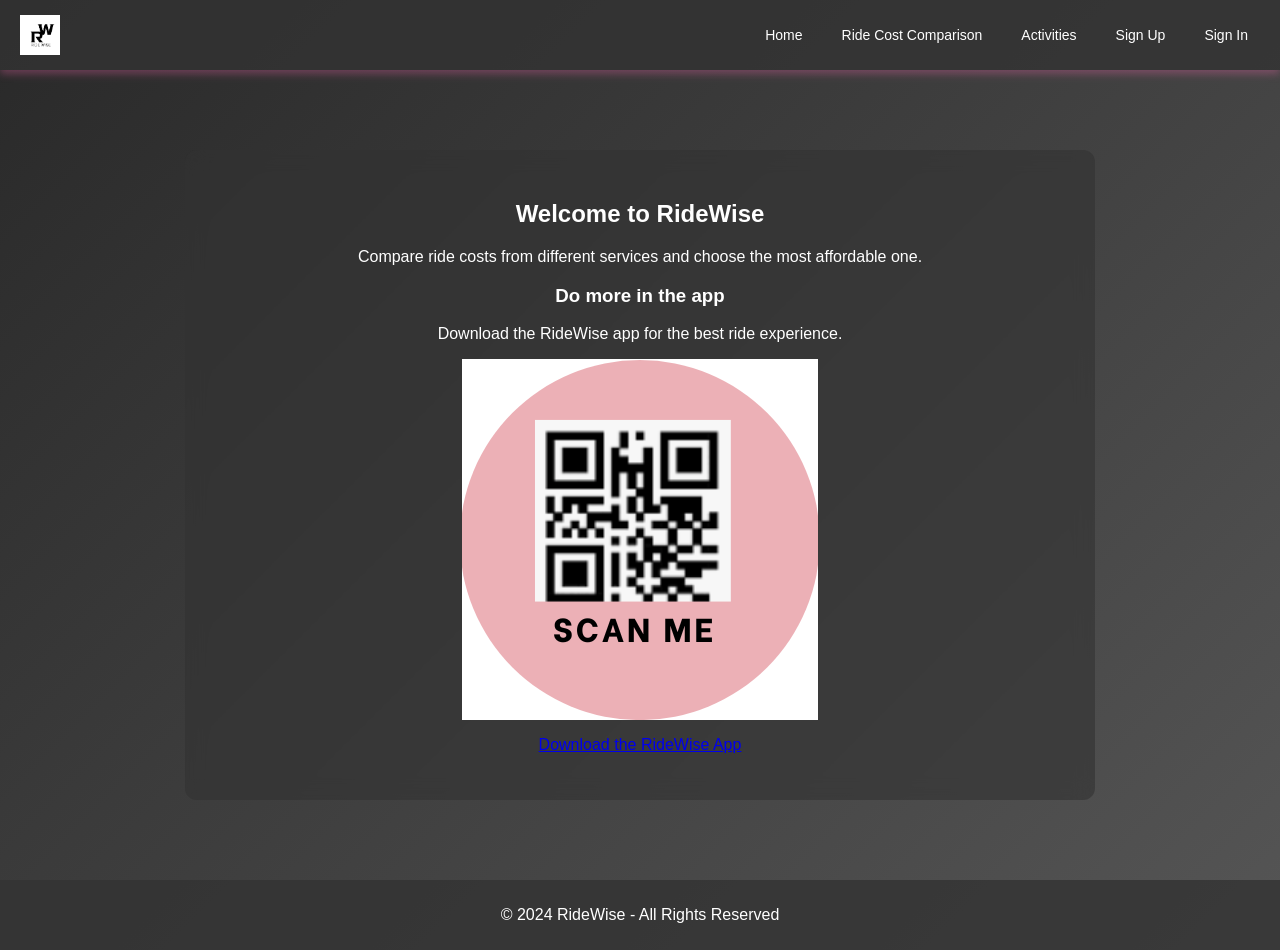
<file: index.html>
<html>
<head>
    <title>RideWise</title>
    <link rel="stylesheet" href="vehicle.css">
</head>
<body>
    <header>
        <div class="logo-title">
            <img src="R.png" alt="Logo"> 
        </div>
        <nav> 
            <a href="index.html">Home</a>
            <a href="vehicle_cost.html">Ride Cost Comparison</a>
            <a href="activities.html">Activities</a>
            <a href="sign_up.html">Sign Up</a>
            <a href="sign_in.html">Sign In</a>
        </nav>
    </header>
    
    <main>
        <h2>Welcome to RideWise</h2>
        <p>Compare ride costs from different services and choose the most affordable one.</p>
        <section class="qr-code-section">
            <h3>Do more in the app</h3>
            <p>Download the RideWise app for the best ride experience.</p>
            <img src="R (1).png" alt="Scan to Download RideWise App">
            <p><a href="https://www.ridewise.com/" target="_blank">Download the RideWise App</a></p>
        </section>
    </main>
    <footer>
        <p>&copy; 2024 RideWise - All Rights Reserved</p>
    </footer>
</body>
</html>
</file>
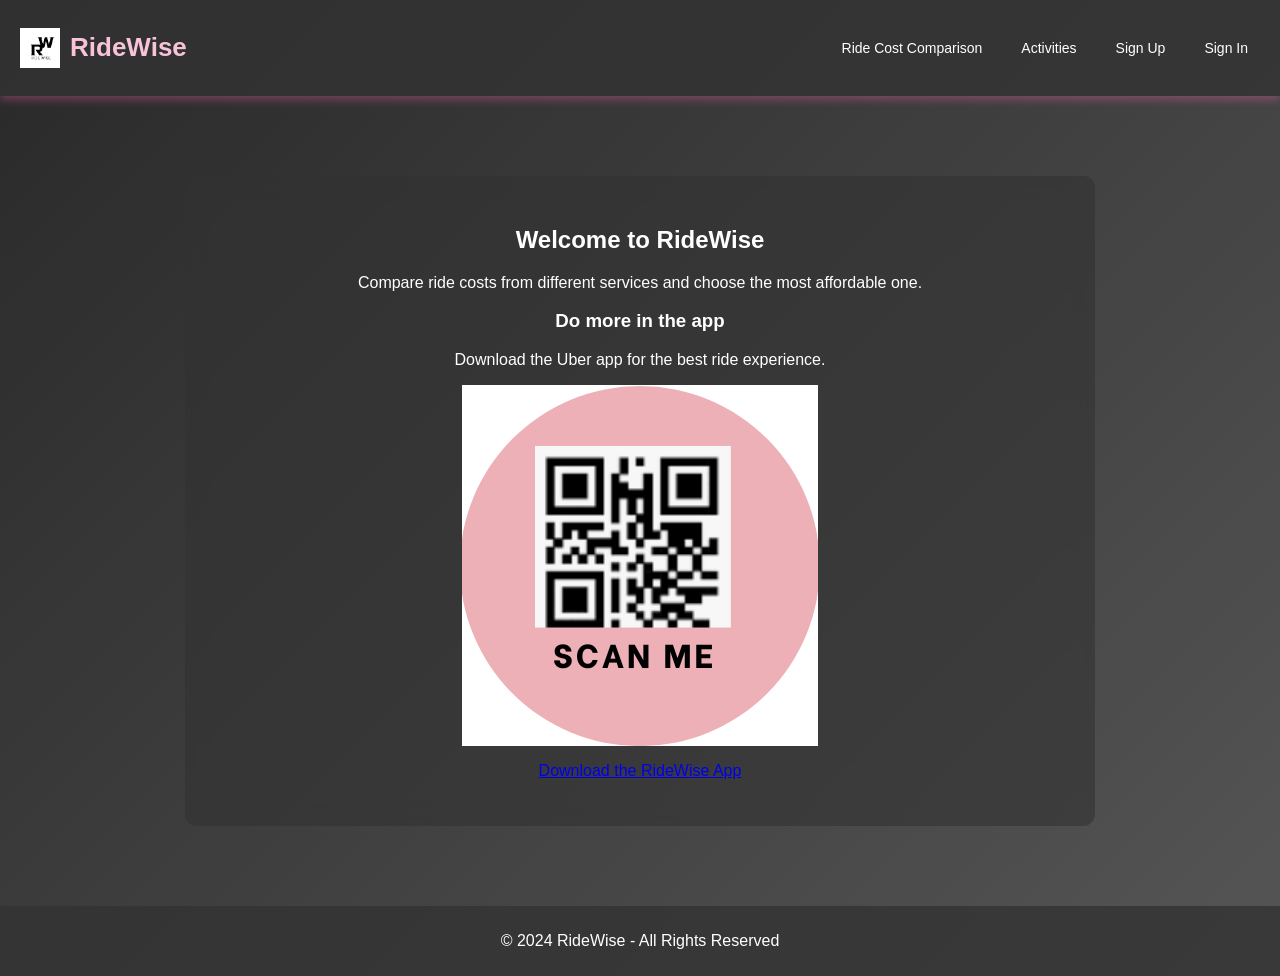
<file: base.html>
<html>
<head>
    <title>RideWise</title>
    <link rel="stylesheet" href="vehicle.css">
</head>
<body>
    <header>
        <div class="logo-title">
            <img src="R.png" alt="RideWise Logo">
            <h1>RideWise</h1>
        </div>
        <nav> 
            <a href="vehicle_cost.html">Ride Cost Comparison</a>
            <a href="activities.html">Activities</a>
            <a href="sign_up.html">Sign Up</a>
            <a href="sign_in.html">Sign In</a>
        </nav>
    </header>
    <main>
        <h2>Welcome to RideWise</h2>
        <p>Compare ride costs from different services and choose the most affordable one.</p>
        <section class="qr-code-section">
            <h3>Do more in the app</h3>
            <p>Download the Uber app for the best ride experience.</p>
            <img src="R (1).png" alt="Scan to Download RideWise App">
            <p><a href="https://www.ridewise.com/" target="_blank">Download the RideWise App</a></p>
        </section>
    </main>
    <footer>
        <p>&copy; 2024 RideWise - All Rights Reserved</p>
    </footer>
</body>
</html>
</file>
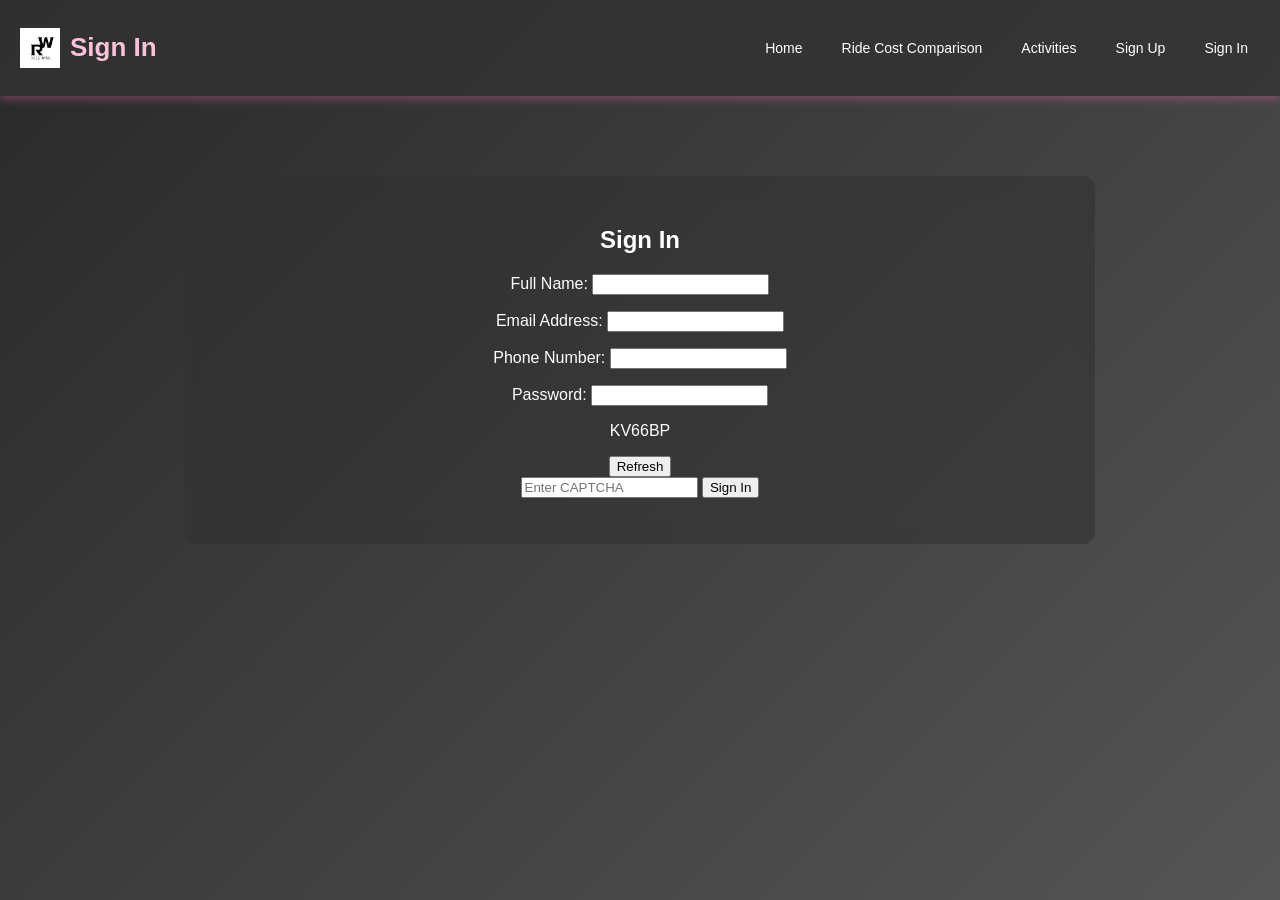
<file: sign_in.html>
<html>
<head>
    <meta name="viewport" content="width=device-width, initial-scale=1.0">
    <title>Sign In</title>
    <link rel="stylesheet" href="vehicle.css">
    <script src="captcha.js" defer></script>
</head>
<body>
    <header>
        <div class="logo-title">
            <img src="R.png" alt="Logo"> 
            <h1>Sign In</h1>
        </div>
        <nav> 
            <a href="index.html">Home</a>
            <a href="vehicle_cost.html">Ride Cost Comparison</a>
            <a href="activities.html">Activities</a>
            <a href="sign_up.html">Sign Up</a>
            <a href="sign_in.html">Sign In</a>
        </nav>
    </header>
    
    <main>
        <h2>Sign In</h2>
        <form action="#" method="POST">
            <p>
                Full Name: 
                <input type="text" id="fullname" name="fullname" required>
                </p>
                <p>
                 Email Address: 
                 <input type="email" id="email" name="email" required>
                </p>
                <p>
                 Phone Number: 
                 <input type="tel" id="phone" name="phone" required>
                </p>
                <p>
                 Password: 
                  <input type="password" id="password" name="passwords" required>
                </p>

            <div class="captcha">
                <p id="captcha-text"></p>
                <button type="button" onclick="generateCaptcha()">Refresh</button>
            </div>
            <input type="text" id="captcha-input" name="captcha-input" placeholder="Enter CAPTCHA" required>

            <button type="submit" onclick="return validateCaptcha()">Sign In</button>
        </form>
    </main>
</body>
</html>
</file>
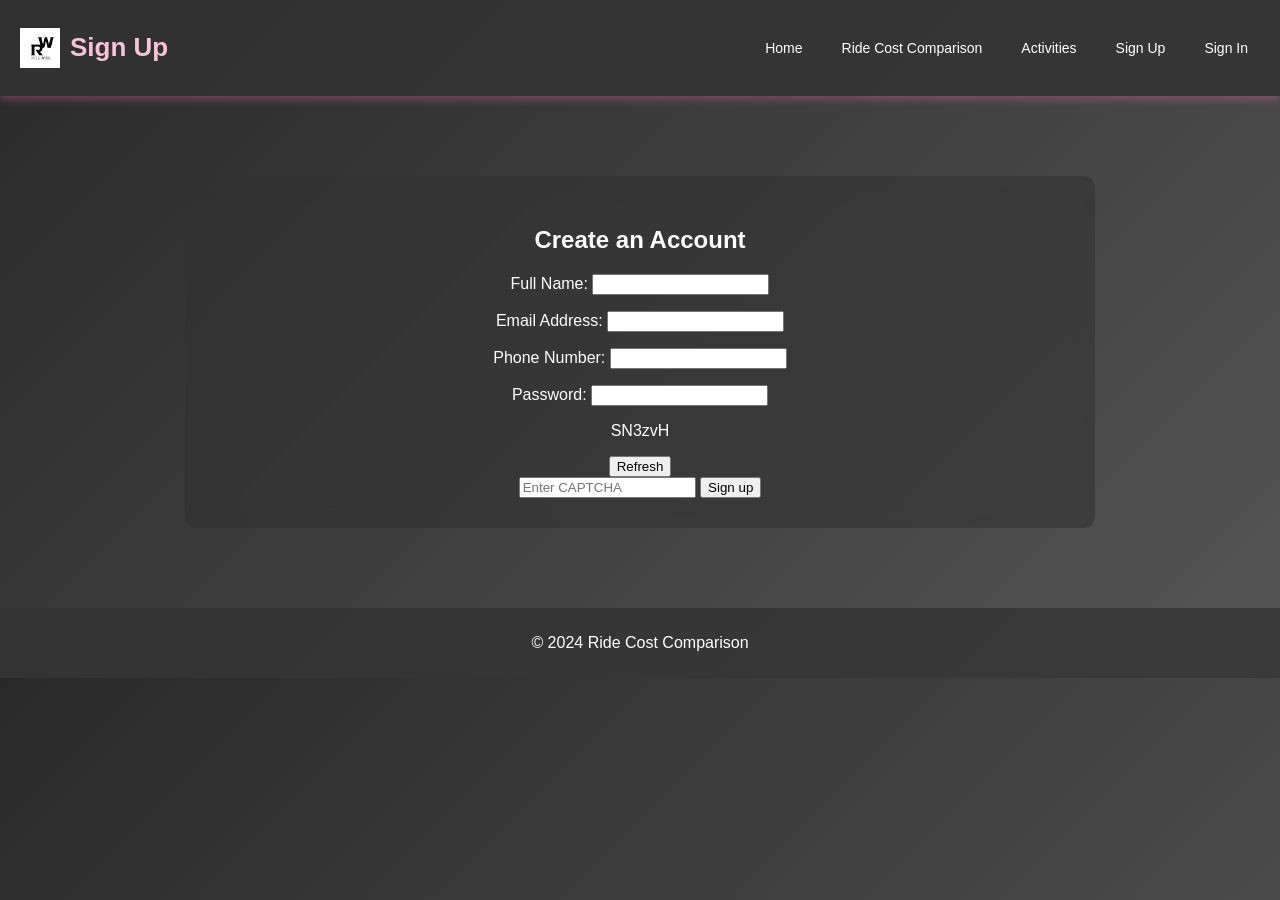
<file: sign_up.html>
<!DOCTYPE html>
<html lang="en">
<head>
    <meta charset="UTF-8">
    <meta name="viewport" content="width=device-width, initial-scale=1.0">
    <title>Sign Up</title>
    <link rel="stylesheet" href="vehicle.css">
    <script src="captcha.js" defer></script>

</head>
<body>
    <header>
        <div class="logo-title">
            <img src="R.png" alt="Logo"> 
            <h1>Sign Up</h1>
        </div>
        <nav> 
            <a href="index.html">Home</a>
            <a href="vehicle_cost.html">Ride Cost Comparison</a>
            <a href="activities.html">Activities</a>
            <a href="sign_up.html">Sign Up</a>
            <a href="sign_in.html">Sign In</a>
        </nav>
    </header>
    
    <main>
        <h2>Create an Account</h2>
        <form action="#" method="post">
            <p>
                Full Name: 
                <input type="text" id="fullname" name="fullname" required>
                </p>
                <p>
                 Email Address: 
                 <input type="email" id="email" name="email" required>
                </p>
                <p>
                 Phone Number: 
                 <input type="tel" id="phone" name="phone" required>
                </p>
                <p>
                 Password: 
                  <input type="password" id="password" name="passwords" required>
                </p>
              
            <div class="captcha">
                <p id="captcha-text"></p>
                <button type="button" onclick="generateCaptcha()">Refresh</button>
            </div>
            <input type="text" id="captcha-input" name="captcha-input" placeholder="Enter CAPTCHA" required>

            <button type="submit" onclick="return validateCaptcha()">Sign up</button>
        </form>
    </main>

    <footer>
        <p>&copy; 2024 Ride Cost Comparison</p>
    </footer>
</body>
</html>
</file>
<file: vehicle.css>
/* General Styling */
body {
    font-family: 'Poppins', sans-serif;
    margin: 0;
    padding: 0;
    background: linear-gradient(135deg, #292929, #555);
    color: #fff;
    overflow-x: hidden;
}

/* Header */
header {
    background: rgba(50, 50, 50, 0.8);
    display: flex;
    justify-content: space-between;
    align-items: center;
    padding: 15px 20px;
    box-shadow: 0 4px 8px rgba(255, 105, 180, 0.3);
}

header .logo-title {
    display: flex;
    align-items: center;
    gap: 10px;
}

header h1 {
    font-size: 26px;
    color: #f8c3d9;
}

/* Navbar */
nav {
    display: flex;
    gap: 15px;
}

nav a {
    color: white;
    text-decoration: none;
    padding: 8px 16px;
    transition: 0.3s;
    font-size: 16px;
}

nav a:hover, nav a.active {
    background: rgba(255, 105, 180, 0.4);
    border-radius: 5px;
}


/* Main Content */
main {
    max-width: 850px;
    margin: 80px auto;
    padding: 30px;
    background: rgba(50, 50, 50, 0.6);
    backdrop-filter: blur(10px);
    border-radius: 12px;
    text-align: center;
}

/* Search Bar */
.search-bar {
    display: flex;
    justify-content: center;
    margin-bottom: 20px;
}

.search-bar input {
    padding: 10px;
    width: 60%;
    border: 1px solid #f8c3d9;
    border-radius: 5px;
}

.search-bar button {
    padding: 10px;
    background: #ff4081;
    color: white;
    border: none;
    cursor: pointer;
    border-radius: 5px;
    transition: 0.3s;
}

.search-bar button:hover {
    background: #ff0055;
}

/* Activity Cards */
.activities-list {
    display: flex;
    flex-direction: column;
    gap: 15px;
}

.activity-card {
    background: rgba(255, 255, 255, 0.1);
    padding: 15px;
    border-radius: 8px;
    text-align: left;
    transition: 0.3s;
}

.activity-card h3 {
    color: #f8c3d9;
}

.activity-card span {
    font-size: 12px;
    color: #bbb;
}

/* Floating CTA Button */
.cta-button {
    position: fixed;
    bottom: 20px;
    right: 20px;
    background: linear-gradient(135deg, #ff4081, #8a8a8a);
    padding: 12px 20px;
    border-radius: 50px;
    text-decoration: none;
    font-weight: bold;
    transition: 0.3s;
}

.cta-button:hover {
    background: linear-gradient(135deg, #8a8a8a, #ff4081);
}

/* Footer */
footer {
    background: rgba(50, 50, 50, 0.8);
    text-align: center;
    padding: 10px 0;
    margin-top: 25px;
}
/* Logo Styling */
header .logo-title {
    display: flex;
    align-items: center;
    gap: 10px;
}

header img {
    width: 40px;
    height: auto;
}

nav {
    flex-wrap: wrap;
    justify-content: center;
}

nav a {
    font-size: 14px;
    padding: 6px 12px;
}
</file>
